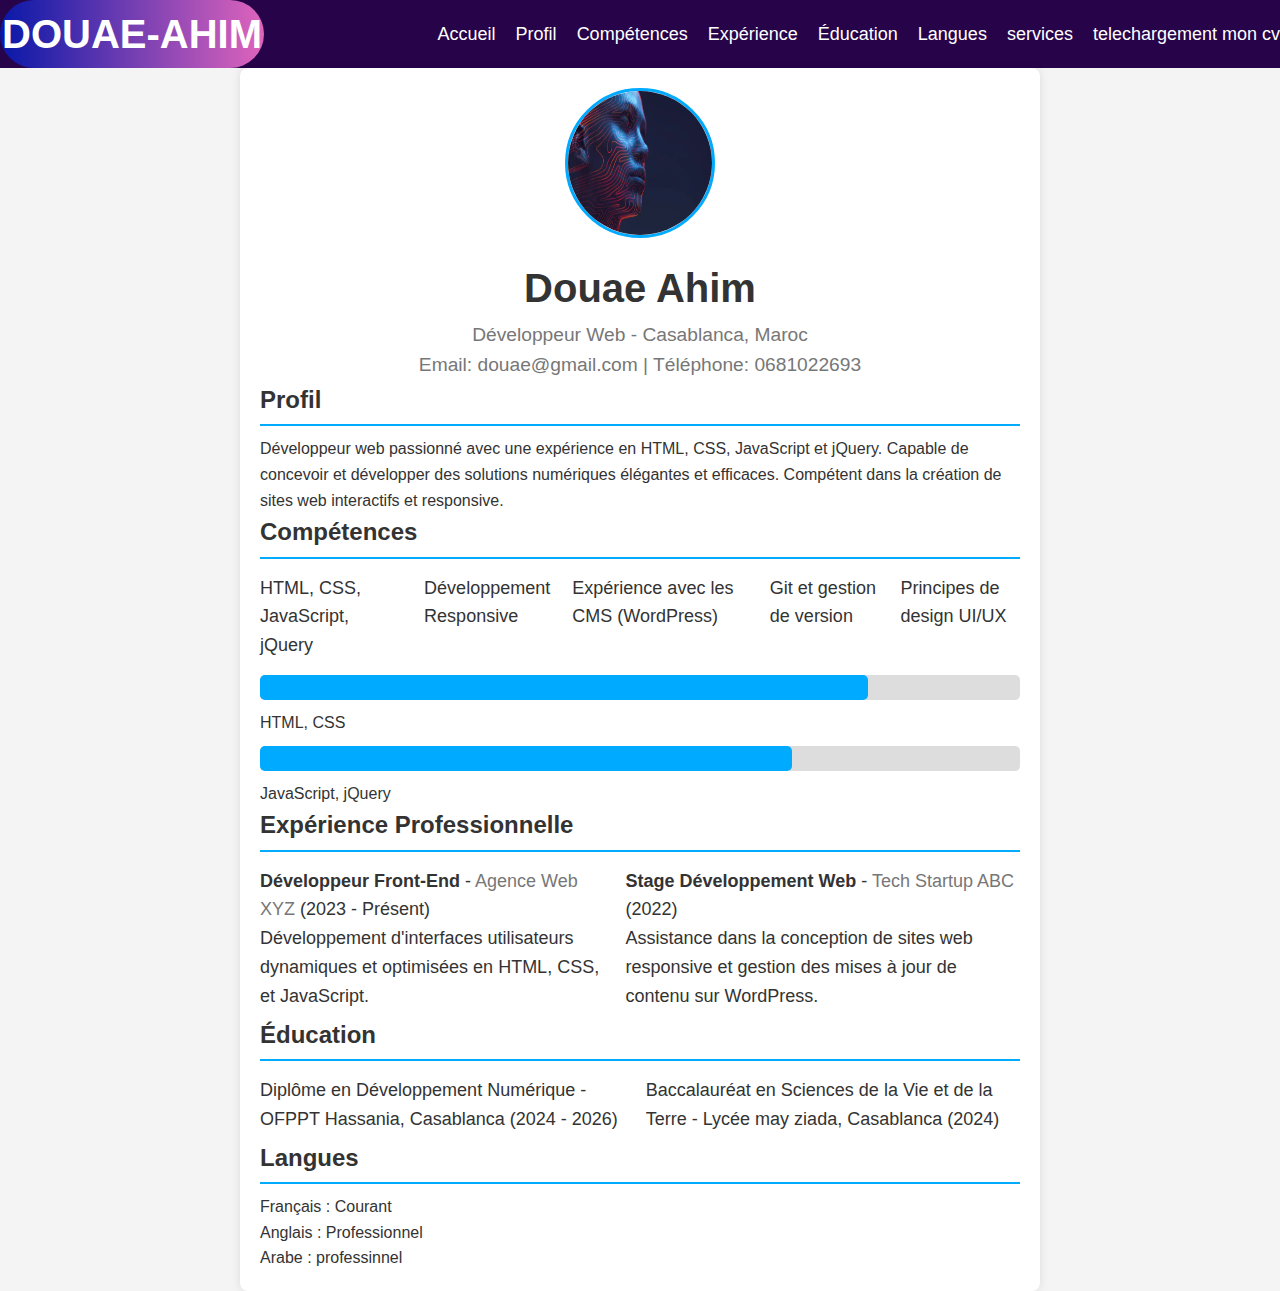
<file: fichier.html/cv.html>
<!DOCTYPE html>
<html lang="fr">
<head>
    <meta charset="UTF-8">
    <meta name="viewport" content="width=device-width, initial-scale=1.0">
    <title>CV - Développeur Web</title>
    
    <style>
        body {
            font-family: Arial, sans-serif;
            color: #333;
            line-height: 1.6;
            background-color: #f4f4f4;
            margin: 0;
            padding: 0;
            opacity: 0;
            transition: opacity 2s ease-in-out;
        }

        body.loaded {
            opacity: 1;
        }

        .container {
            max-width: 800px;
            margin: 0 auto;
            background-color: #fff;
            padding: 20px;
            border-radius: 8px;
            box-shadow: 0 0 10px rgba(0, 0, 0, 0.1);
            animation: fadeIn 1.5s ease-in-out;
        }

        .header {
            text-align: center;
        }

        .header img {
            width: 150px;
            height: 150px;
            border-radius: 50%;
            margin-bottom: 10px;
            border: 3px solid #00aaff;
        }

        .header h1 {
            margin: 0;
            font-size: 2.5em;
            color: #333;
        }

        .header p {
            font-size: 1.2em;
            color: #777;
        }

        .section h2 {
            font-size: 1.5em;
            color: #333;
            border-bottom: 2px solid #00aaff;
            padding-bottom: 5px;
        }

        .section-content {
            margin-top: 10px;
        }

        .skills ul, .experience ul, .education ul {
            list-style-type: none;
            padding: 0;
        }

        .skills ul li, .experience ul li, .education ul li {
            padding: 5px 0;
        }

        .experience ul li .job-title {
            font-weight: bold;
        }

        .experience ul li .company {
            color: #777;
        }

        * {
    margin: 0;
    padding: 0;
    box-sizing: border-box;
    
}

body {
    font-family: Arial, sans-serif;
    
}



/* Header and Navigation */
.NOM {
    color: aliceblue;
    font-size: 2px;
   background: linear-gradient(to right, #0818a8, #df64bc);
    padding: 2px 2px;
    border-radius: 50px;
   
   
}

nav {
    display: flex;
    justify-content: space-between;
    align-items: center;
    background-color: rgb(39, 3, 73);
  
    }
    

   


ul {
    list-style: none;
    display: flex;
    gap: 20px;
    
}

li {
    font-size: 18px;

}

a {
    text-decoration: none;
    color: white;
    transition: background-color 0.3s ease;
   
}

li:hover a {
    background-color: rgb(90, 35, 149);
    padding: 5px 10px;
    border-radius: 50px;
}

        .progress-bar {
            background-color: #ddd;
            border-radius: 5px;
            height: 25px;
            margin: 10px 0;
            width: 100%;
        }

        .progress {
            height: 100%;
            background-color: #00aaff;
            border-radius: 5px;
            transition: width 1s ease-in-out;
        }

        /* Fade-in Animation */
        @keyframes fadeIn {
            from { opacity: 0; }
            to { opacity: 1; }
        }
    </style>
</head>
<body class="loaded">
    <header>
        <nav class="header">
            <h1 class="NOM"><a href="#">DOUAE-AHIM</a></h1>
            <ul>
                <li><a href="../index.html">Accueil</a></li>
                <li><a href="#profile">Profil</a></li>
                <li><a href="#skills">Compétences</a></li>
                <li><a href="#experience">Expérience</a></li>
                <li><a href="#education">Éducation</a></li>
                <li><a href="#languages">Langues</a></li>
                <li><a href="sevices.html">services</a></li>
                <li><a href="cv.pdf">telechargement mon cv</a></li>
            </ul>
        </nav>
    </header>
    
    <div class="container">
        <section id="profile" class="section">
            <div class="header">
                <img src="img9.webp" alt="Photo de Douae Ahim">
                <h1>Douae Ahim</h1>
                <p>Développeur Web - Casablanca, Maroc</p>
                <p>Email: douae@gmail.com | Téléphone: 0681022693</p>
            </div>

            <h2>Profil</h2>
            <div class="section-content">
                <p>Développeur web passionné avec une expérience en HTML, CSS, JavaScript et jQuery. Capable de concevoir et développer des solutions numériques élégantes et efficaces. Compétent dans la création de sites web interactifs et responsive.</p>
            </div>
        </section>

        <section id="skills" class="section skills">
            <h2>Compétences</h2>
            <div class="section-content">
                <ul>
                    <li>HTML, CSS, JavaScript, jQuery</li>
                    <li>Développement Responsive</li>
                    <li>Expérience avec les CMS (WordPress)</li>
                    <li>Git et gestion de version</li>
                    <li>Principes de design UI/UX</li>
                </ul>

                <div class="progress-bar">
                    <div class="progress" style="width: 80%"></div>
                </div>
                <p>HTML, CSS</p>

                <div class="progress-bar">
                    <div class="progress" style="width: 70%"></div>
                </div>
                <p>JavaScript, jQuery</p>
            </div>
        </section>

        <section id="experience" class="section experience">
            <h2>Expérience Professionnelle</h2>
            <div class="section-content">
                <ul>
                    <li>
                        <span class="job-title">Développeur Front-End</span> - <span class="company">Agence Web XYZ</span> (2023 - Présent)
                        <p>Développement d'interfaces utilisateurs dynamiques et optimisées en HTML, CSS, et JavaScript.</p>
                    </li>
                    <li>
                        <span class="job-title">Stage Développement Web</span> - <span class="company">Tech Startup ABC</span> (2022)
                        <p>Assistance dans la conception de sites web responsive et gestion des mises à jour de contenu sur WordPress.</p>
                    </li>
                </ul>
            </div>
        </section>

        <section id="education" class="section education">
            <h2>Éducation</h2>
            <div class="section-content">
                <ul>
                    <li>
                        <span class="degree">Diplôme en Développement Numérique</span> - OFPPT Hassania, Casablanca (2024 - 2026)
                    </li>
                    <li>
                        <span class="degree">Baccalauréat en Sciences de la Vie et de la Terre</span> - Lycée may ziada, Casablanca (2024)
                    </li>
                </ul>
            </div>
        </section>

        <section id="languages" class="section">
            <h2>Langues</h2>
            <div class="section-content">
                <p>Français : Courant</p>
                <p>Anglais : Professionnel</p>
                <p>Arabe : professinnel</p>
            </div>
        </section>
    </div>

    <script>
        // Smooth scroll for navigation
        document.querySelectorAll('a[href^="#"]').forEach(anchor => {
            anchor.addEventListener('click', function(e) {
                e.preventDefault();
                document.querySelector(this.getAttribute('href')).scrollIntoView({
                    behavior: 'smooth'
                });
            });
        });
    </script>
</body>
</html>
</file>
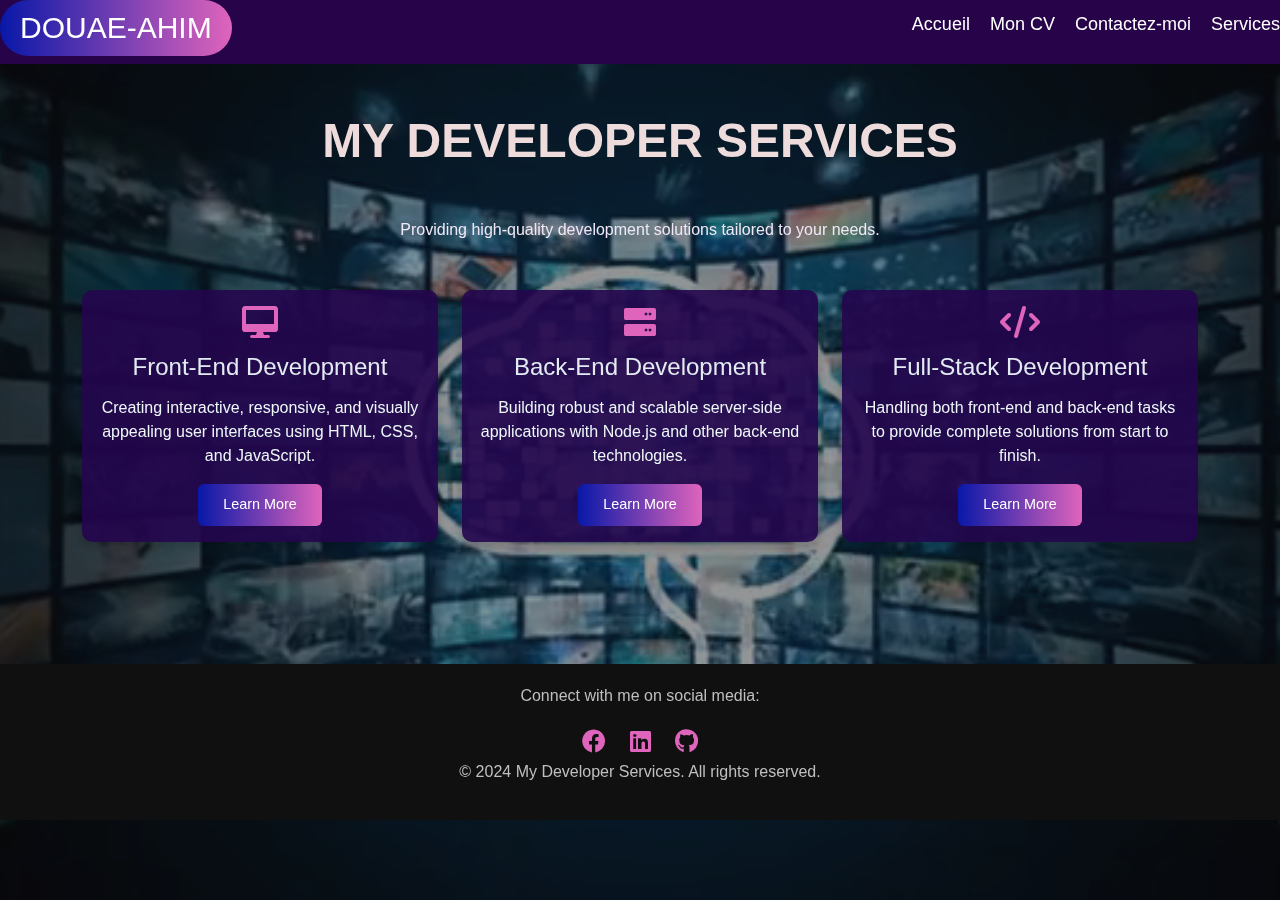
<file: fichier.html/sevices.html>
<!DOCTYPE html>
<html lang="en">
<head>
    <meta charset="UTF-8">
    <meta name="viewport" content="width=device-width, initial-scale=1.0">
    <title>My Developer Services</title>
    <!-- Bootstrap CSS -->
    <link href="https://cdn.jsdelivr.net/npm/bootstrap@5.3.0/dist/css/bootstrap.min.css" rel="stylesheet">
    <!-- Font Awesome for Icons -->
    <link rel="stylesheet" href="https://cdnjs.cloudflare.com/ajax/libs/font-awesome/6.0.0-beta3/css/all.min.css">
    <!-- Custom CSS -->
    <style>
        body {
            background-color: #1a1a1d;
            color: #f0e8f7;
            font-family: 'Arial', sans-serif;
            overflow-x: hidden;
        }

        .services-section h2 {
            font-size: 3rem;
            color: #eedcdc;
            font-weight: bold;
            text-transform: uppercase;
            animation: fadeIn 1.5s ease-in-out;
        }

        .service-card {
            background: rgba(36, 6, 78, 0.9);
            border: none;
            border-radius: 10px;
            box-shadow: 0 6px 12px rgba(0, 0, 0, 0.2);
            transition: transform 0.3s ease, box-shadow 0.3s ease;
            animation: fadeInUp 1.2s ease-in-out;
        }

        .service-card:hover {
            transform: translateY(-10px);
            box-shadow: 0 10px 20px rgba(0, 0, 0, 0.4);
        }

        .card-title {
            font-size: 1.5rem;
            color: #e2ebf2;
            margin-bottom: 15px;
        }

        .card-text {
            font-size: 1rem;
            color: #edf7f8;
        }

        .btn-primary {
            background: linear-gradient(to right, #0818a8, #df64bc);
            border: none;
            padding: 10px 25px;
            font-size: 0.9rem;
            transition: background-color 0.3s ease;
            color: white;
        }

        .btn-primary:hover {
            background-color: #0056b3;
        }

        #background-video {
            position: fixed;
            top: 0;
            left: 0;
            width: 100%;
            height: 100%;
            object-fit: cover;
            z-index: -1;
            opacity: 0.7;
            filter: brightness(0.8);
        }

        .icon-style {
            font-size: 2rem;
            color: #df64bc;
            margin-bottom: 15px;
        }

        /* Fade-in animations */
        @keyframes fadeIn {
            from { opacity: 0; }
            to { opacity: 1; }
        }

        @keyframes fadeInUp {
            from { opacity: 0; transform: translateY(20px); }
            to { opacity: 1; transform: translateY(0); }
        }

        footer {
            background-color: #101010;
            color: #bfbfbf;
            padding: 20px 0;
            text-align: center;
            margin-top: 50px;
        }

        footer .social-icon {
            font-size: 1.5rem;
            color: #df64bc;
            margin: 0 10px;
            transition: color 0.3s;
        }

        footer .social-icon:hover {
            color: #f0e8f7;
        }

        /* Style Links within Buttons */
        .btn-primary a {
            color: white;
            text-decoration: none;
        }
* {
    margin: 0;
    padding: 0;
    box-sizing: border-box;
    
}

body {
    font-family: Arial, sans-serif;
    
}



/* Header and Navigation */
.NOM {
    color: aliceblue;
    font-size: 30px;
   background: linear-gradient(to right, #0818a8, #df64bc);
    padding: 10px 20px;
    border-radius: 50px;
   
   
}

nav {
    display: flex;
    justify-content: space-between;
    align-items: center;
    background-color: rgb(39, 3, 73);
  
    }
    

   


ul {
    list-style: none;
    display: flex;
    gap: 20px;
    
}

li {
    font-size: 18px;

}

a {
    text-decoration: none;
    color: white;
    transition: background-color 0.3s ease;
   
}

li:hover a {
    background-color: rgb(90, 35, 149);
    padding: 5px 10px;
    border-radius: 50px;
}

    </style>
</head>
<body>
    
    <header>
        <nav class="header">
        <h1 class="NOM"><a href="#">DOUAE-AHIM</a></h1>
        <ul>
           <li><a href="../index.html">Accueil</a></li>
            <li><a href="cv.html">Mon CV</a></li>
            <li><a href="https://www.facebook.com/douae.ahim?mibextid=ZbWKwL" target="_blank" >Contactez-moi</a></li>
            <li><a href="cv.html" >Services</a></li>
        </ul>
    </nav>
    </header>
    <video autoplay muted loop id="background-video">
        <source src="WhatsApp Video 20.mp4" type="video/mp4">
        Your browser does not support the video tag.
    </video>

    <section class="services-section py-5">
        <div class="container">
            <h2 class="text-center mb-5">My Developer Services</h2>
            <p class="text-center mb-5">Providing high-quality development solutions tailored to your needs.</p>
            <div class="row text-center">
                <div class="col-md-4 mb-4">
                    <div class="card service-card">
                        <div class="card-body">
                            <i class="fas fa-desktop icon-style"></i>
                            <h5 class="card-title">Front-End Development</h5>
                            <p class="card-text">Creating interactive, responsive, and visually appealing user interfaces using HTML, CSS, and JavaScript.</p>
                            <button class="btn btn-primary"><a href="https://youtu.be/WG5ikvJ2TKA?si=UiWvaBWGGu-ZlahX">Learn More</a></button>
                        </div>
                    </div>
                </div>
                <div class="col-md-4 mb-4">
                    <div class="card service-card">
                        <div class="card-body">
                            <i class="fas fa-server icon-style"></i>
                            <h5 class="card-title">Back-End Development</h5>
                            <p class="card-text">Building robust and scalable server-side applications with Node.js and other back-end technologies.</p>
                            <button class="btn btn-primary"><a href="https://youtu.be/tN6oJu2DqCM?si=iYOFYmaph71EHeu-">Learn More</a></button>
                        </div>
                    </div>
                </div>
                <div class="col-md-4 mb-4">
                    <div class="card service-card">
                        <div class="card-body">
                            <i class="fas fa-code icon-style"></i>
                            <h5 class="card-title">Full-Stack Development</h5>
                            <p class="card-text">Handling both front-end and back-end tasks to provide complete solutions from start to finish.</p>
                            <button class="btn btn-primary"><a href="https://youtu.be/5-MLMzbUlPY?si=JG8k73eOe1H9beJ5">Learn More</a></button>
                        </div>
                    </div>
                </div>
            </div>
        </div>
    </section>

    <footer>
        <p>Connect with me on social media:</p>
        <a href="https://www.facebook.com/douae.ahim?mibextid=ZbWKwL" class="social-icon" target="_blank"><i class="fab fa-facebook"></i></a>

        <a href="https://www.linkedin.com/in/douaa-ahim-00959b332/" class="social-icon" target="_blank"><i class="fab fa-linkedin"></i></a>
        <a href="https://github.com/douaeahim" class="social-icon" target="_blank"><i class="fab fa-github"></i></a>
        <p>© 2024 My Developer Services. All rights reserved.</p>
    </footer>

    <!-- Bootstrap JavaScript and FontAwesome -->
    <script src="https://cdn.jsdelivr.net/npm/bootstrap@5.3.0/dist/js/bootstrap.bundle.min.js"> </script>
</body>
</html>
</file>
